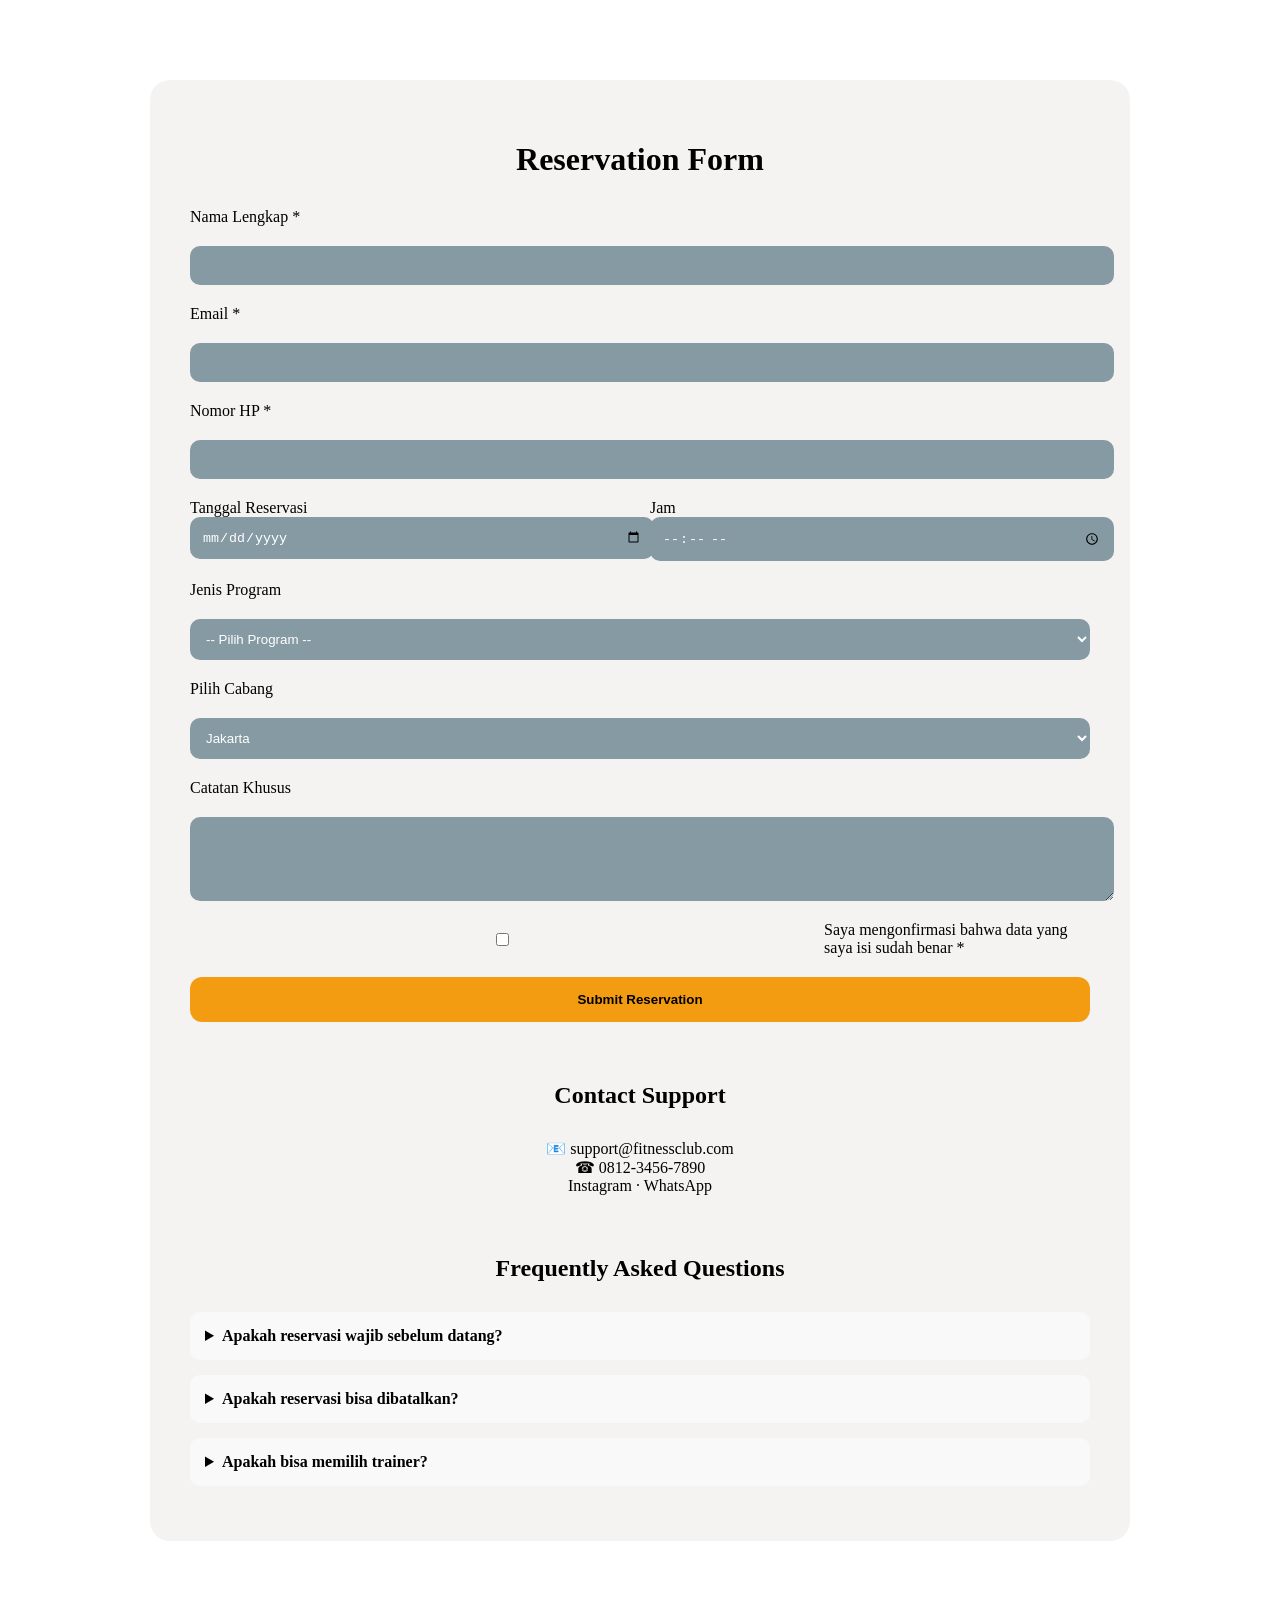
<file: reservation.html>
<!DOCTYPE html>
<html lang="en">
<head>
    <meta charset="UTF-8">
    <meta name="viewport" content="width=device-width, initial-scale=1.0">
    <title>Document</title>
    <link rel="stylesheet" href="reservation.css">
</head>
</html>
<body>

<div class="container">

    <h1>Reservation Form</h1>

    <form action="#" method="post">

        <label>Nama Lengkap *</label>
        <input type="text" name="nama" required>

        <label>Email *</label>
        <input type="email" name="email" required>

        <label>Nomor HP *</label>
        <input type="tel" name="phone" required>

        <div class="row">
            <div>
                <label>Tanggal Reservasi</label>
                <input type="date" name="tanggal">
            </div>
            <div>
                <label>Jam</label>
                <input type="time" name="jam">
            </div>
        </div>

        <label>Jenis Program</label>
        <select name="program">
            <option value="">-- Pilih Program --</option>
            <option>Yoga</option>
            <option>HIIT</option>
            <option>Personal Training</option>
            <option>Strength Training</option>
        </select>

        <label>Pilih Cabang</label>
        <select name="cabang">
            <option>Jakarta</option>
            <option>Bandung</option>
        </select>

        <label>Catatan Khusus</label>
        <textarea rows="4" name="catatan"></textarea>

        <div class="checkbox">
            <input type="checkbox" required>
            <label>Saya mengonfirmasi bahwa data yang saya isi sudah benar *</label>
        </div>

        <button type="submit">Submit Reservation</button>

    </form>

    <!-- ===== CONTACT SUPPORT ===== -->
    <div class="support">
        <h2>Contact Support</h2>
        <p>
            📧 support@fitnessclub.com <br>
            ☎ 0812-3456-7890 <br>
            Instagram · WhatsApp
        </p>
    </div>

    <!-- ===== FAQ ===== -->
    <div class="faq">
        <h2>Frequently Asked Questions</h2>

        <details>
            <summary>Apakah reservasi wajib sebelum datang?</summary>
            <p>Reservasi tidak wajib sebelum datang, namun sangat dianjurkan agar kami dapat menyesuaikan jadwal kelas atau trainer, menghindari antrean, serta memberikan pelayanan yang lebih optimal. Walk-in tetap diperbolehkan selama kuota masih tersedia.</p>
        </details>

        <details>
            <summary>Apakah reservasi bisa dibatalkan?</summary>
            <p>Bisa, pembatalan dapat dilakukan maksimal 24 jam sebelum jadwal.</p>
        </details>

        <details>
            <summary>Apakah bisa memilih trainer?</summary>
            <p>Bisa, silakan tuliskan permintaan khusus pada kolom catatan.</p>
        </details>
    </div>

</div>

</body>
</html>
</file>
<file: reservation.css>
<style>
body {
    background-color: #179fc9;
    color: #ffffff;
    font-family: 'Poppins', sans-serif;
    line-height: 1.6;
}

.container {
    max-width: 900px;
    margin: 80px auto;
    padding: 40px;
    background: #f5f2f2;
    border-radius: 20px;
}

h1, h2 {
    text-align: center;
    margin-bottom: 30px;
}

form {
    display: grid;
    gap: 20px;
}

label {
    font-weight: 500;
}

input, select, textarea {
    width: 100%;
    padding: 12px;
    border-radius: 10px;
    border: none;
    background: #869aa3;
    color: #fff;
}

textarea {
    resize: vertical;
}

input:focus, select:focus, textarea:focus {
    outline: 2px solid #f39c12;
}

.row {
    display: grid;
    grid-template-columns: repeat(2, 1fr);
    gap: 20px;
}

.checkbox {
    display: flex;
    align-items: center;
    gap: 10px;
}

button {
    padding: 15px;
    border: none;
    border-radius: 12px;
    background: #f39c12;
    color: #000;
    font-weight: bold;
    cursor: pointer;
}

button:hover {
    opacity: 0.9;
}

/* ===== CONTACT SUPPORT ===== */
.support {
    margin-top: 60px;
    text-align: center;
}

/* ===== FAQ ===== */
.faq {
    margin-top: 60px;
}

details {
    background: #faf9f9;
    padding: 15px;
    border-radius: 10px;
    margin-bottom: 15px;
}

summary {
    cursor: pointer;
    font-weight: 600;
}

@media (max-width: 700px) {
    .row {
        grid-template-columns: 1fr;
    }
}
</style>
</file>
